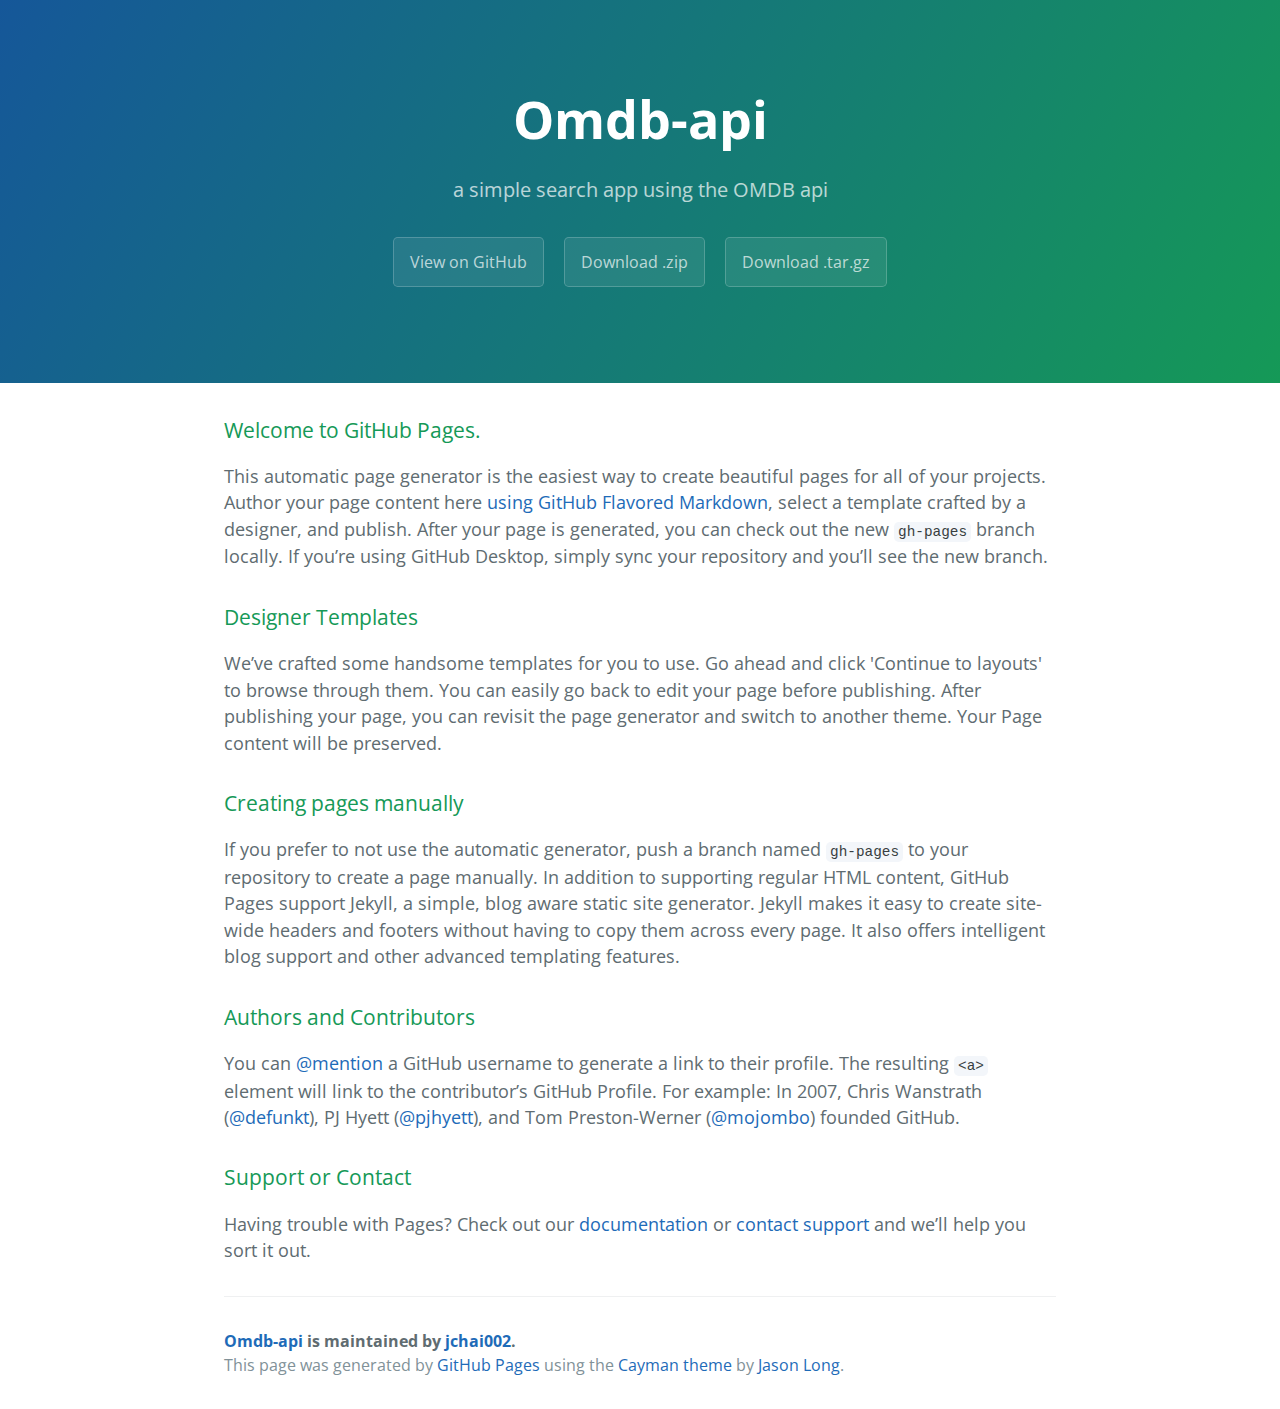
<file: index.html>
<!DOCTYPE html>
<html lang="en-us">
  <head>
    <meta charset="UTF-8">
    <title>Omdb-api by jchai002</title>
    <meta name="viewport" content="width=device-width, initial-scale=1">
    <link rel="stylesheet" type="text/css" href="stylesheets/normalize.css" media="screen">
    <link href='https://fonts.googleapis.com/css?family=Open+Sans:400,700' rel='stylesheet' type='text/css'>
    <link rel="stylesheet" type="text/css" href="stylesheets/stylesheet.css" media="screen">
    <link rel="stylesheet" type="text/css" href="stylesheets/github-light.css" media="screen">
  </head>
  <body>
    <section class="page-header">
      <h1 class="project-name">Omdb-api</h1>
      <h2 class="project-tagline">a simple search app using the OMDB api</h2>
      <a href="https://github.com/jchai002/omdb-api" class="btn">View on GitHub</a>
      <a href="https://github.com/jchai002/omdb-api/zipball/master" class="btn">Download .zip</a>
      <a href="https://github.com/jchai002/omdb-api/tarball/master" class="btn">Download .tar.gz</a>
    </section>

    <section class="main-content">
      <h3>
<a id="welcome-to-github-pages" class="anchor" href="#welcome-to-github-pages" aria-hidden="true"><span class="octicon octicon-link"></span></a>Welcome to GitHub Pages.</h3>

<p>This automatic page generator is the easiest way to create beautiful pages for all of your projects. Author your page content here <a href="https://guides.github.com/features/mastering-markdown/">using GitHub Flavored Markdown</a>, select a template crafted by a designer, and publish. After your page is generated, you can check out the new <code>gh-pages</code> branch locally. If you’re using GitHub Desktop, simply sync your repository and you’ll see the new branch.</p>

<h3>
<a id="designer-templates" class="anchor" href="#designer-templates" aria-hidden="true"><span class="octicon octicon-link"></span></a>Designer Templates</h3>

<p>We’ve crafted some handsome templates for you to use. Go ahead and click 'Continue to layouts' to browse through them. You can easily go back to edit your page before publishing. After publishing your page, you can revisit the page generator and switch to another theme. Your Page content will be preserved.</p>

<h3>
<a id="creating-pages-manually" class="anchor" href="#creating-pages-manually" aria-hidden="true"><span class="octicon octicon-link"></span></a>Creating pages manually</h3>

<p>If you prefer to not use the automatic generator, push a branch named <code>gh-pages</code> to your repository to create a page manually. In addition to supporting regular HTML content, GitHub Pages support Jekyll, a simple, blog aware static site generator. Jekyll makes it easy to create site-wide headers and footers without having to copy them across every page. It also offers intelligent blog support and other advanced templating features.</p>

<h3>
<a id="authors-and-contributors" class="anchor" href="#authors-and-contributors" aria-hidden="true"><span class="octicon octicon-link"></span></a>Authors and Contributors</h3>

<p>You can <a href="https://github.com/blog/821" class="user-mention">@mention</a> a GitHub username to generate a link to their profile. The resulting <code>&lt;a&gt;</code> element will link to the contributor’s GitHub Profile. For example: In 2007, Chris Wanstrath (<a href="https://github.com/defunkt" class="user-mention">@defunkt</a>), PJ Hyett (<a href="https://github.com/pjhyett" class="user-mention">@pjhyett</a>), and Tom Preston-Werner (<a href="https://github.com/mojombo" class="user-mention">@mojombo</a>) founded GitHub.</p>

<h3>
<a id="support-or-contact" class="anchor" href="#support-or-contact" aria-hidden="true"><span class="octicon octicon-link"></span></a>Support or Contact</h3>

<p>Having trouble with Pages? Check out our <a href="https://help.github.com/pages">documentation</a> or <a href="https://github.com/contact">contact support</a> and we’ll help you sort it out.</p>

      <footer class="site-footer">
        <span class="site-footer-owner"><a href="https://github.com/jchai002/omdb-api">Omdb-api</a> is maintained by <a href="https://github.com/jchai002">jchai002</a>.</span>

        <span class="site-footer-credits">This page was generated by <a href="https://pages.github.com">GitHub Pages</a> using the <a href="https://github.com/jasonlong/cayman-theme">Cayman theme</a> by <a href="https://twitter.com/jasonlong">Jason Long</a>.</span>
      </footer>

    </section>

  
  </body>
</html>
</file>
<file: stylesheets/stylesheet.css>
* {
  box-sizing: border-box; }

body {
  padding: 0;
  margin: 0;
  font-family: "Open Sans", "Helvetica Neue", Helvetica, Arial, sans-serif;
  font-size: 16px;
  line-height: 1.5;
  color: #606c71; }

a {
  color: #1e6bb8;
  text-decoration: none; }
  a:hover {
    text-decoration: underline; }

.btn {
  display: inline-block;
  margin-bottom: 1rem;
  color: rgba(255, 255, 255, 0.7);
  background-color: rgba(255, 255, 255, 0.08);
  border-color: rgba(255, 255, 255, 0.2);
  border-style: solid;
  border-width: 1px;
  border-radius: 0.3rem;
  transition: color 0.2s, background-color 0.2s, border-color 0.2s; }
  .btn + .btn {
    margin-left: 1rem; }

.btn:hover {
  color: rgba(255, 255, 255, 0.8);
  text-decoration: none;
  background-color: rgba(255, 255, 255, 0.2);
  border-color: rgba(255, 255, 255, 0.3); }

@media screen and (min-width: 64em) {
  .btn {
    padding: 0.75rem 1rem; } }

@media screen and (min-width: 42em) and (max-width: 64em) {
  .btn {
    padding: 0.6rem 0.9rem;
    font-size: 0.9rem; } }

@media screen and (max-width: 42em) {
  .btn {
    display: block;
    width: 100%;
    padding: 0.75rem;
    font-size: 0.9rem; }
    .btn + .btn {
      margin-top: 1rem;
      margin-left: 0; } }

.page-header {
  color: #fff;
  text-align: center;
  background-color: #159957;
  background-image: linear-gradient(120deg, #155799, #159957); }

@media screen and (min-width: 64em) {
  .page-header {
    padding: 5rem 6rem; } }

@media screen and (min-width: 42em) and (max-width: 64em) {
  .page-header {
    padding: 3rem 4rem; } }

@media screen and (max-width: 42em) {
  .page-header {
    padding: 2rem 1rem; } }

.project-name {
  margin-top: 0;
  margin-bottom: 0.1rem; }

@media screen and (min-width: 64em) {
  .project-name {
    font-size: 3.25rem; } }

@media screen and (min-width: 42em) and (max-width: 64em) {
  .project-name {
    font-size: 2.25rem; } }

@media screen and (max-width: 42em) {
  .project-name {
    font-size: 1.75rem; } }

.project-tagline {
  margin-bottom: 2rem;
  font-weight: normal;
  opacity: 0.7; }

@media screen and (min-width: 64em) {
  .project-tagline {
    font-size: 1.25rem; } }

@media screen and (min-width: 42em) and (max-width: 64em) {
  .project-tagline {
    font-size: 1.15rem; } }

@media screen and (max-width: 42em) {
  .project-tagline {
    font-size: 1rem; } }

.main-content :first-child {
  margin-top: 0; }
.main-content img {
  max-width: 100%; }
.main-content h1, .main-content h2, .main-content h3, .main-content h4, .main-content h5, .main-content h6 {
  margin-top: 2rem;
  margin-bottom: 1rem;
  font-weight: normal;
  color: #159957; }
.main-content p {
  margin-bottom: 1em; }
.main-content code {
  padding: 2px 4px;
  font-family: Consolas, "Liberation Mono", Menlo, Courier, monospace;
  font-size: 0.9rem;
  color: #383e41;
  background-color: #f3f6fa;
  border-radius: 0.3rem; }
.main-content pre {
  padding: 0.8rem;
  margin-top: 0;
  margin-bottom: 1rem;
  font: 1rem Consolas, "Liberation Mono", Menlo, Courier, monospace;
  color: #567482;
  word-wrap: normal;
  background-color: #f3f6fa;
  border: solid 1px #dce6f0;
  border-radius: 0.3rem; }
  .main-content pre > code {
    padding: 0;
    margin: 0;
    font-size: 0.9rem;
    color: #567482;
    word-break: normal;
    white-space: pre;
    background: transparent;
    border: 0; }
.main-content .highlight {
  margin-bottom: 1rem; }
  .main-content .highlight pre {
    margin-bottom: 0;
    word-break: normal; }
.main-content .highlight pre, .main-content pre {
  padding: 0.8rem;
  overflow: auto;
  font-size: 0.9rem;
  line-height: 1.45;
  border-radius: 0.3rem; }
.main-content pre code, .main-content pre tt {
  display: inline;
  max-width: initial;
  padding: 0;
  margin: 0;
  overflow: initial;
  line-height: inherit;
  word-wrap: normal;
  background-color: transparent;
  border: 0; }
  .main-content pre code:before, .main-content pre code:after, .main-content pre tt:before, .main-content pre tt:after {
    content: normal; }
.main-content ul, .main-content ol {
  margin-top: 0; }
.main-content blockquote {
  padding: 0 1rem;
  margin-left: 0;
  color: #819198;
  border-left: 0.3rem solid #dce6f0; }
  .main-content blockquote > :first-child {
    margin-top: 0; }
  .main-content blockquote > :last-child {
    margin-bottom: 0; }
.main-content table {
  display: block;
  width: 100%;
  overflow: auto;
  word-break: normal;
  word-break: keep-all; }
  .main-content table th {
    font-weight: bold; }
  .main-content table th, .main-content table td {
    padding: 0.5rem 1rem;
    border: 1px solid #e9ebec; }
.main-content dl {
  padding: 0; }
  .main-content dl dt {
    padding: 0;
    margin-top: 1rem;
    font-size: 1rem;
    font-weight: bold; }
  .main-content dl dd {
    padding: 0;
    margin-bottom: 1rem; }
.main-content hr {
  height: 2px;
  padding: 0;
  margin: 1rem 0;
  background-color: #eff0f1;
  border: 0; }

@media screen and (min-width: 64em) {
  .main-content {
    max-width: 64rem;
    padding: 2rem 6rem;
    margin: 0 auto;
    font-size: 1.1rem; } }

@media screen and (min-width: 42em) and (max-width: 64em) {
  .main-content {
    padding: 2rem 4rem;
    font-size: 1.1rem; } }

@media screen and (max-width: 42em) {
  .main-content {
    padding: 2rem 1rem;
    font-size: 1rem; } }

.site-footer {
  padding-top: 2rem;
  margin-top: 2rem;
  border-top: solid 1px #eff0f1; }

.site-footer-owner {
  display: block;
  font-weight: bold; }

.site-footer-credits {
  color: #819198; }

@media screen and (min-width: 64em) {
  .site-footer {
    font-size: 1rem; } }

@media screen and (min-width: 42em) and (max-width: 64em) {
  .site-footer {
    font-size: 1rem; } }

@media screen and (max-width: 42em) {
  .site-footer {
    font-size: 0.9rem; } }
</file>
<file: stylesheets/github-light.css>
/*
   Copyright 2014 GitHub Inc.

   Licensed under the Apache License, Version 2.0 (the "License");
   you may not use this file except in compliance with the License.
   You may obtain a copy of the License at

       http://www.apache.org/licenses/LICENSE-2.0

   Unless required by applicable law or agreed to in writing, software
   distributed under the License is distributed on an "AS IS" BASIS,
   WITHOUT WARRANTIES OR CONDITIONS OF ANY KIND, either express or implied.
   See the License for the specific language governing permissions and
   limitations under the License.

*/

.pl-c /* comment */ {
  color: #969896;
}

.pl-c1      /* constant, markup.raw, meta.diff.header, meta.module-reference, meta.property-name, support, support.constant, support.variable, variable.other.constant */,
.pl-s .pl-v /* string variable */ {
  color: #0086b3;
}

.pl-e  /* entity */,
.pl-en /* entity.name */ {
  color: #795da3;
}

.pl-s .pl-s1 /* string source */,
.pl-smi      /* storage.modifier.import, storage.modifier.package, storage.type.java, variable.other, variable.parameter.function */ {
  color: #333;
}

.pl-ent /* entity.name.tag */ {
  color: #63a35c;
}

.pl-k /* keyword, storage, storage.type */ {
  color: #a71d5d;
}

.pl-pds              /* punctuation.definition.string, string.regexp.character-class */,
.pl-s                /* string */,
.pl-s .pl-pse .pl-s1 /* string punctuation.section.embedded source */,
.pl-sr               /* string.regexp */,
.pl-sr .pl-cce       /* string.regexp constant.character.escape */,
.pl-sr .pl-sra       /* string.regexp string.regexp.arbitrary-repitition */,
.pl-sr .pl-sre       /* string.regexp source.ruby.embedded */ {
  color: #183691;
}

.pl-v /* variable */ {
  color: #ed6a43;
}

.pl-id /* invalid.deprecated */ {
  color: #b52a1d;
}

.pl-ii /* invalid.illegal */ {
  background-color: #b52a1d;
  color: #f8f8f8;
}

.pl-sr .pl-cce /* string.regexp constant.character.escape */ {
  color: #63a35c;
  font-weight: bold;
}

.pl-ml /* markup.list */ {
  color: #693a17;
}

.pl-mh        /* markup.heading */,
.pl-mh .pl-en /* markup.heading entity.name */,
.pl-ms        /* meta.separator */ {
  color: #1d3e81;
  font-weight: bold;
}

.pl-mq /* markup.quote */ {
  color: #008080;
}

.pl-mi /* markup.italic */ {
  color: #333;
  font-style: italic;
}

.pl-mb /* markup.bold */ {
  color: #333;
  font-weight: bold;
}

.pl-md /* markup.deleted, meta.diff.header.from-file */ {
  background-color: #ffecec;
  color: #bd2c00;
}

.pl-mi1 /* markup.inserted, meta.diff.header.to-file */ {
  background-color: #eaffea;
  color: #55a532;
}

.pl-mdr /* meta.diff.range */ {
  color: #795da3;
  font-weight: bold;
}

.pl-mo /* meta.output */ {
  color: #1d3e81;
}
</file>
